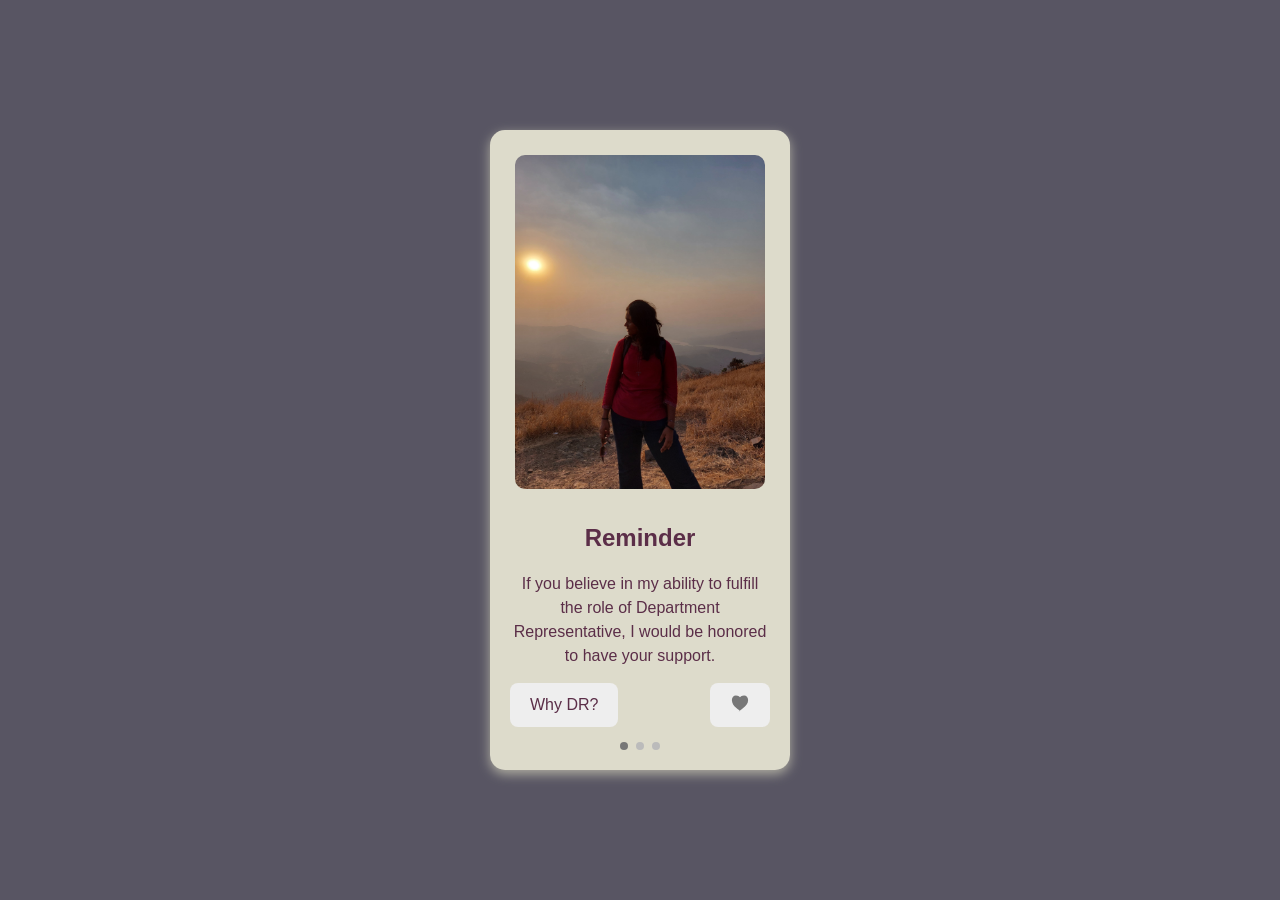
<file: index.html>
<!DOCTYPE html>
<html lang="en">
<head>
    <meta charset="UTF-8">
    <meta name="viewport" content="width=device-width, initial-scale=1.0">
    <title>Monki's Profile Card</title>
    <link rel="stylesheet" href="just_monki.css">
</head>
<body>
    <div class="background-container"></div>
    <div class="fixed-container">
        <div class="profile-card">
            <div class="image-container">
                <img src="profile-image-1.jpg" alt="Profile Image" class="profile-image">
            </div>
            <div class="content">
                <h2 class="reminder-title">Reminder</h2>
                <p class="reminder-text">If you believe in my ability to fulfill the role of Department Representative, I would be honored to have your support.</p>
                <div class="actions">
                    <button class="okay-button">Why DR?</button>
                    <button class="heart-button">
                        <svg xmlns="http://www.w3.org/2000/svg" viewBox="0 0 24 24" fill="currentColor">
                            <path d="M11.645 20.91l-.007-.003-.022-.012a15.407 15.407 0 01-.383-.218 25.18 25.18 0 01-4.244-3.17C4.688 15.36 2.25 12.285 2.25 8.25 2.25 5.32 4.426 3.118 7.003 3.05 9.997 3.05 12 5.144 12 5.144s2.003-2.094 4.997-2.094c2.577.068 4.753 2.27 4.753 5.2 0 4.034-2.438 7.11-6.62 10.34-2.1 1.77-3.652 3.09-4.244 3.17a15.407 15.407 0 01-.383.218l-.007.003-.022-.012z" />
                        </svg>
                    </button>
                </div>
                <div class="dots">
                    <span class="dot active"></span>
                    <span class="dot"></span>
                    <span class="dot"></span>
                </div>
            </div>
        </div>
    </div>
    <div class="flying-heart-container"></div>
    <div id="dr-info-modal" class="modal">
        <div class="modal-content">
            <span class="close-button">&times;</span>
            <h3>Why Department Representative?</h3>
            <p>I have had the privilege of serving as the CSE Second Year Class Representative for the academic year 2024-25, actively contributing to our department's growth and student welfare. Since my first year, I have been deeply involved in departmental events and clubs, including Hallabol and Grooves – Alaipayude, and have played key roles in organizing events like Junior Scientist, Axis, and Think India - Pragyan Sansad.</p>
            <p>Balancing my responsibilities as a CR, along with academics and extracurricular engagements, has been a transformative experience. It has sharpened my leadership, teamwork, and organizational skills, reinforcing my ability to foster a friendly, inclusive, and well-structured environment within our department. Moving forward, I am eager to leverage my learnings to introduce new initiatives, enhance student collaboration, and create more opportunities for academic and extracurricular growth.</p>
            <p>I strongly believe that a well-connected and proactive student community leads to a more engaging and enriching college experience, and I am committed to contributing towards this vision.</p>
        </div>
    </div>
    <script src="just_monki.js"></script>
</body>
</html>
</file>
<file: just_monki.css>
body {
    font-family: sans-serif;
    margin: 0;
    overflow: hidden; /* Prevent scrolling of the main body */
    display: flex;
    justify-content: center;
    align-items: center;
    min-height: 100vh;
}

.background-container {
    position: fixed;
    top: 0;
    left: 0;
    width: 100%;
    height: 100%;
    background-color: #f0f0f0; /* Initial background color */
    transition: background-color 0.5s ease;
    z-index: -1; /* Place it behind the content */
}

.fixed-container {
    display: flex;
    justify-content: center;
    align-items: center;
    width: 100%;
    height: 100%;
}

.profile-card {
    background-color: #fff;
    
    border-radius: 15px;
    box-shadow: 0 4px 12px rgba(0, 0, 0, 0.1);
    width: 300px;
    overflow: hidden;
    transition: background-color 0.5s ease, box-shadow 0.5s ease; /* Smooth card transitions */
}


.image-container {
    /*width: 50%; /* Adjust to your desired square size */
    height: 50%; /* Adjust to your desired square size */
    overflow: hidden;
    border-radius: 15px ; /* Round only the top corners */
    margin: 15px auto; /* Center the square image container horizontally and add some top margin */
    display: flex;
    justify-content: center;
    align-items: center;
    padding: 10px 25px 0px 25px;
    background-color: #f0f0f000; /* Optional: Background color for the padded area */
}

.profile-image {
    width: 100%; /* Adjust to control padding (e.g., 80% leaves 10% padding on each side) */
    height: 100%; /* Adjust to control padding */
    object-fit: cover; /* Or 'cover' */
    border-radius: 10px; /* Round the corners of the image */
    display: block;
}

.content {
    padding: 20px;
    text-align: center;
    transition: color 0.5s ease; /* Smooth text color transition */
}

.reminder-title {
    margin-top: 0;
    color: #333;
}

.reminder-text {
    color: #555;
    font-size: 1rem;
    line-height: 1.5;
    margin-bottom: 15px;
}

.actions {
    display: flex;
    justify-content: space-between;
    margin-bottom: 15px;
}

.okay-button, .heart-button {
    background-color: #eee;
    color: #333;
    border: none;
    padding: 10px 20px;
    border-radius: 8px;
    cursor: pointer;
    font-size: 1rem;
    transition: background-color 0.3s ease, color 0.3s ease;
}

.okay-button:hover, .heart-button:hover {
    background-color: #ddd;
}

.heart-button svg {
    width: 20px;
    height: 20px;
    fill: #777;
    transition: fill 0.3s ease;
}

.heart-button:hover svg {
    fill: #e53935; /* Red on hover */
}

.dots {
    display: flex;
    justify-content: center;
    gap: 8px;
}

.dot {
    width: 8px;
    height: 8px;
    background-color: #bbb;
    border-radius: 50%;
    cursor: pointer;
    transition: background-color 0.3s ease;
}

.dot.active {
    background-color: #777;
}

.flying-heart-container {
    position: fixed;
    top: 0;
    left: 0;
    width: 100%;
    height: 100%;
    pointer-events: none; /* Allow clicks to pass through */
}

.flying-heart {
    position: absolute;
    font-size: 2em;
    color: #e53935;
    opacity: 1;
    transition: transform 0.5s ease-out, opacity 1s ease-out;
    user-select: none;
}


/* Theme Styles (will be applied by JavaScript) */
.theme-1-bg { background-color: #f0f0f0; }
.theme-1-card { background-color: #fff; box-shadow: 0 4px 12px rgba(0, 0, 0, 0.1); }
.theme-1-text { color: #333; }

.theme-2-bg { background-color: #e0f7fa; }
.theme-2-card { background-color: #b2ebf2; box-shadow: 0 4px 12px rgba(178, 235, 242, 0.5); }
.theme-2-text { color: #00838f; }

.theme-3-bg { background-color: #fce4ec; }
.theme-3-card { background-color: #f8bbd0; box-shadow: 0 4px 12px rgba(248, 187, 212, 0.5); }
.theme-3-text { color: #c2185b; }


/* Add more theme styles as needed */

/* Modal Styles */
.modal {
    display: none; /* Hidden by default */
    position: fixed; /* Stay in place */
    z-index: 1; /* Sit on top */
    left: 0;
    top: 0;
    width: 100%; /* Full width */
    height: 100%; /* Full height */
    overflow: auto; /* Enable scroll if needed */
    background-color: rgba(0,0,0,0.4); /* Black w/ opacity */
}

.modal-content {
    background-color: #fefefe;
    margin: 15% auto; /* 15% from the top and centered */
    padding:40px;
    border: 1px solid #888;
    width: 80%; /* Could be more or less, depending on screen size */
    border-radius: 10px;
    position: relative;
}

.close-button {
    color: #aaa;
    position: absolute; /* Position it within the modal-content */
    top: 10px; /* Adjust top distance from the corner */
    right: 15px; /* Adjust right distance from the corner */
    font-size: 28px;
    font-weight: bold;
    cursor: pointer;
    z-index: 2; /* Ensure it's above other content */
}

.close-button:hover,
.close-button:focus {
    color: black;
    text-decoration: none;
    cursor: pointer;
}

.modal-content h3 {
    margin-top: 0;
    color: #333;
    margin-bottom: 15px;
}

.modal-content p {
    color: #555;
    line-height: 1.6;
    margin-bottom: 10px;
}
</file>
